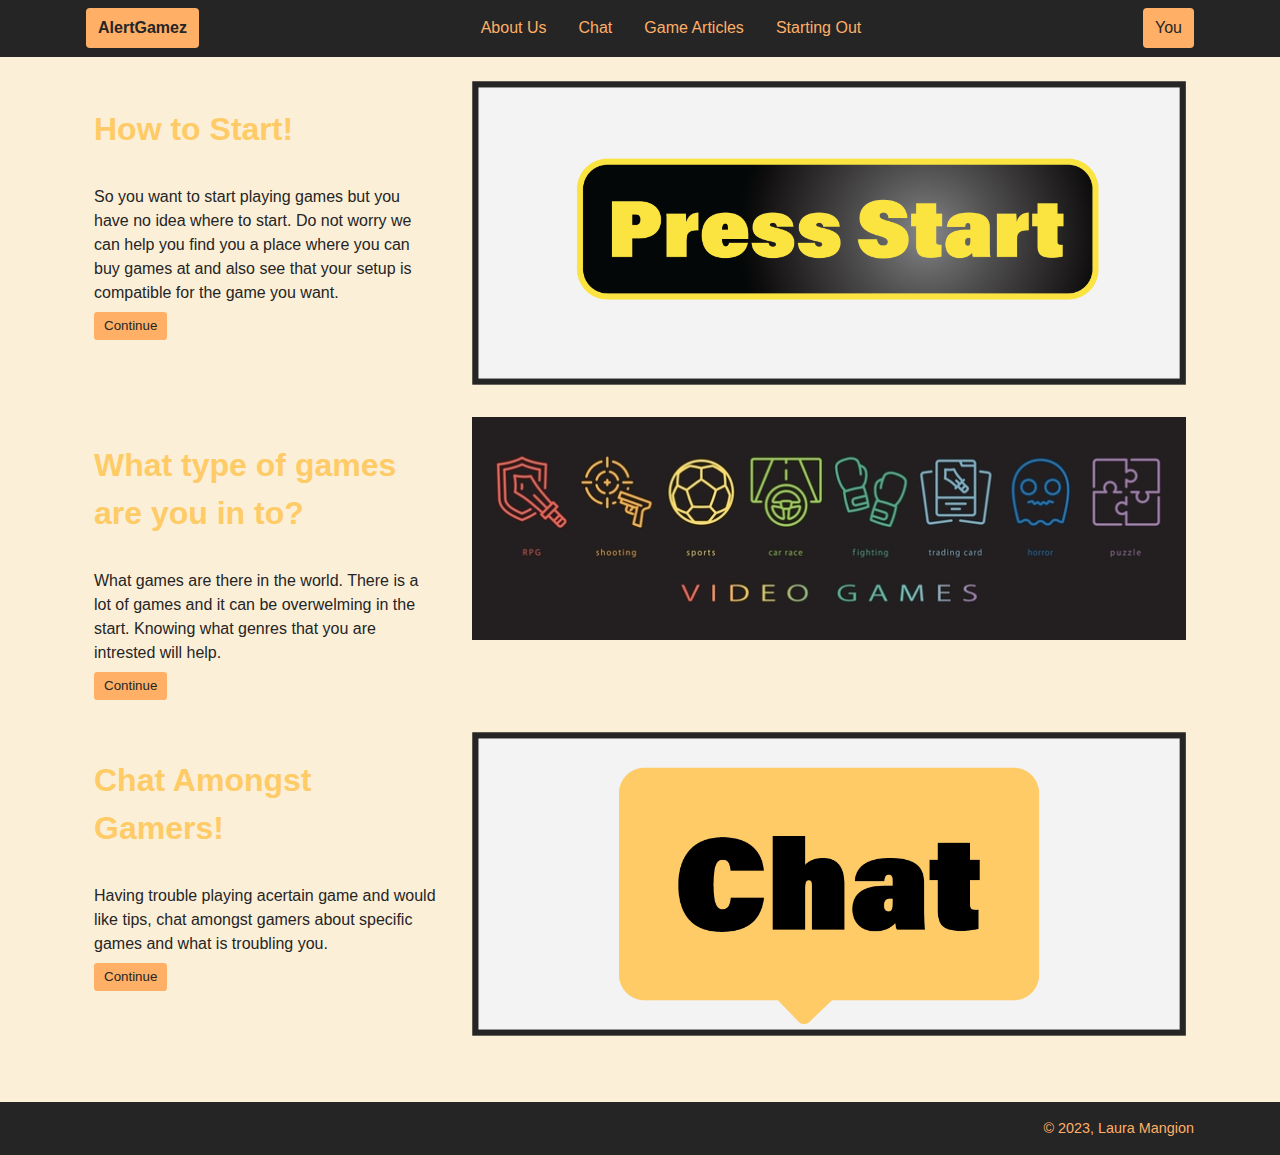
<file: index.html>
<!DOCTYPE html>
<html lang="en">
<head>
    <meta charset="UTF-8">
    <meta name="viewport" content="width=device-width, initial-scale=1.0">
    <title>AlertGameZ</title>
    <link rel="stylesheet" href="assets/css/grid.css">
    <link rel="stylesheet" href="assets/css/style.css">
</head>
<body>
    <nav class="navbar">
        <div class="container">
            
            <a href="index.html" class="navbar-brand">AlertGamez</a> 
            <ul class="navbar-nav">
                <li class="nav-item">
                    <a href="about-us.html" class="nav-link">About Us</a>
                </li>
                <li class="nav-item">
                    <a href="chat.html" class="nav-link">Chat</a>
                </li>
                <li>
                    <a href="game-articles.html" class="nav-link">Game Articles</a>
                </li>
                <li>
                    <a href="starting-out.html" class="nav-link">Starting Out</a> 
                </li>
            </ul>
                       
            <a href="sign-in.html" class="sign-in">
                <!-- Clicklable icon -->
                You
            </a>
        </div>
    </nav>
    
    <main>
        <article>
            <div class="container">
                <div class="row">
                    <div class="col-4">
                        <h1>How to Start!</h1>
                        <p>So you want to start playing games but you have no idea where to start.
                            Do not worry we can help you find you a place where you can buy games at
                            and also see that your setup is compatible for the game you want.
                        </p>
                        <!-- needs to go to stating out page -->
                        <a href="starting-out.html">
                            <button class="button">Continue</button>
                        </a>
                    </div>
                    <div class="col-8">
                        <img src="assets/images/Start Up.png" alt="image" class="img-banner">
                    </div>
                </div>
                <div class="row">
                    <div class="col-4">
                        <h1>What type of games are you in to?</h1>
                        <p>What games are there in the world. There is a lot of games and it can be 
                            overwelming in the start. Knowing what genres that you are intrested will help.
                        </p>
                        <!--  go to game articles page -->
                        <a href="game-articles.html">
                            <button class="button">Continue</button>
                        </a>
                    </div>
                    <div class="col-8">
                        <img src="assets/images/Genres.jpg" alt="image" class="img-banner">
                    </div>
                </div>
                <div class="row">
                    <div class="col-4">
                        <h1>Chat Amongst Gamers!</h1>
                        <p>Having trouble playing acertain game and would like tips, 
                            chat amongst gamers about specific games and what is troubling you.
                        </p>
                        <!--  go to chat page -->
                        <a href="chat.html">
                            <button class="button">Continue</button>
                        </a>
                    </div>
                    <div class="col-8">
                        <img src="assets/images/Chatimg.png" alt="image" class="img-banner">
                    </div>
                    
                </div>
            </div>
        </article>
    </main> 
    <footer>
        <div class="container">
            &copy 2023, Laura Mangion
        </div>
    </footer>
</body>
</html>
</file>
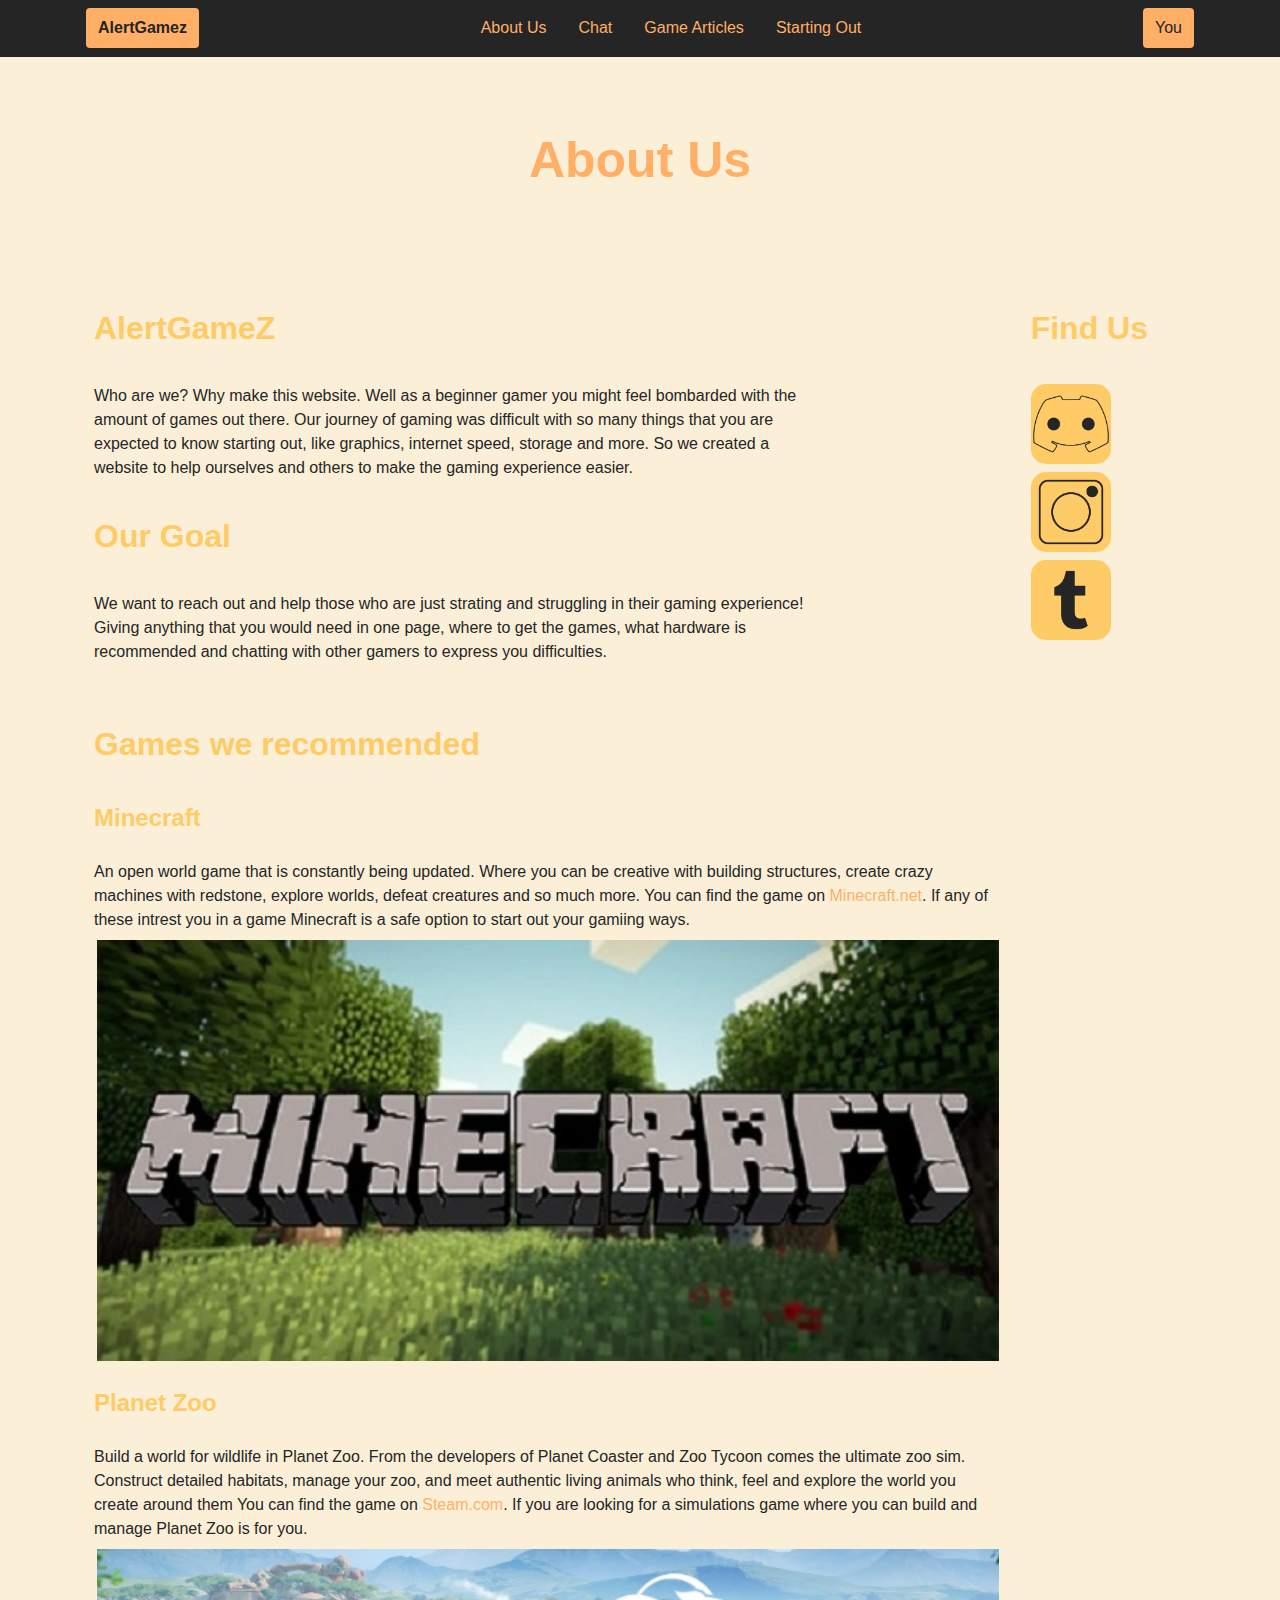
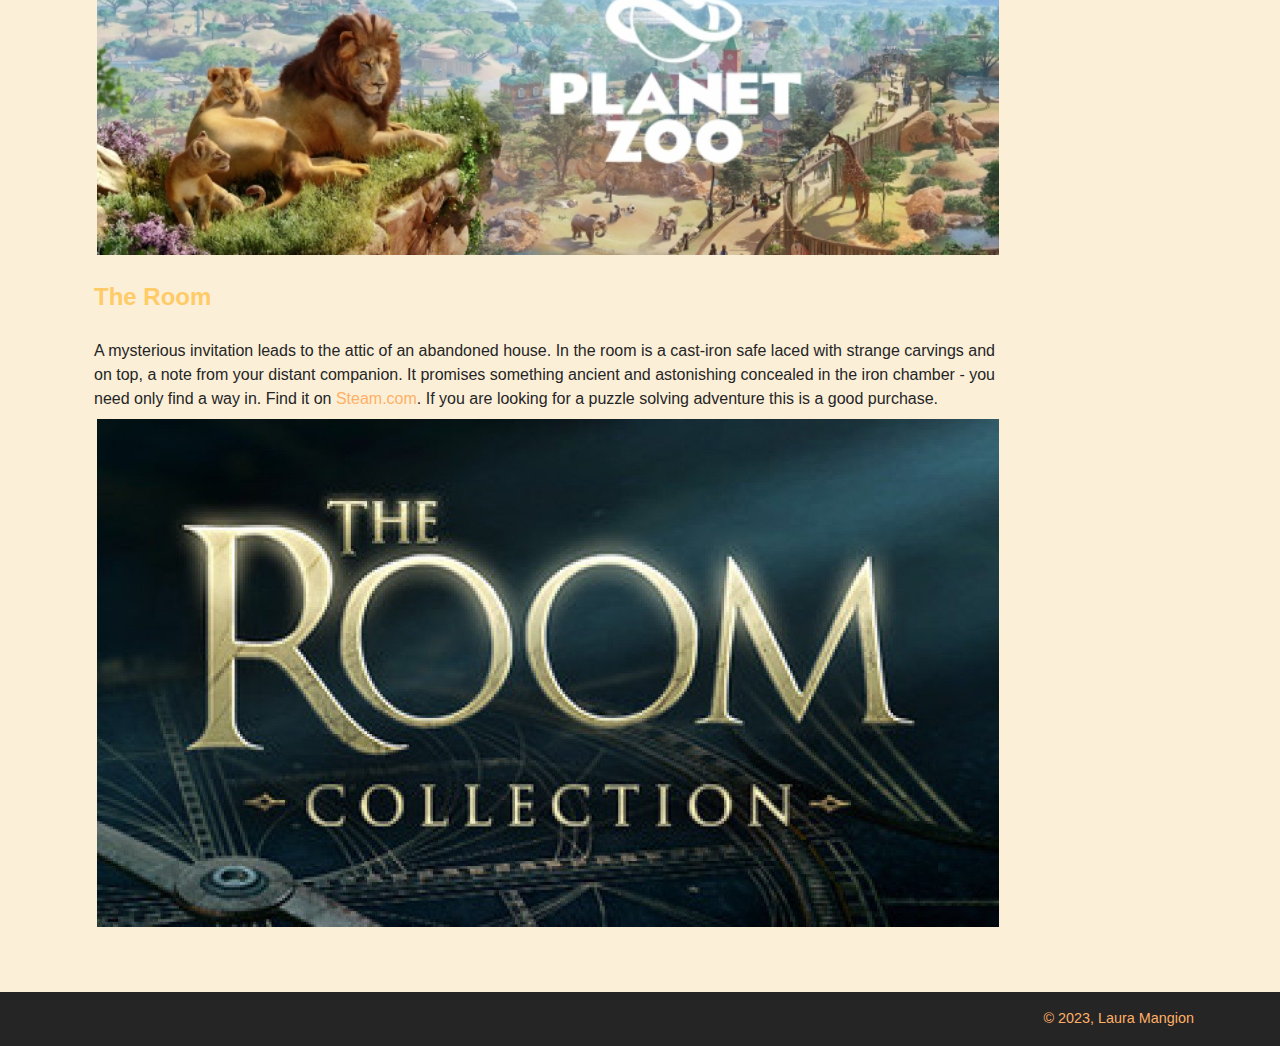
<file: about-us.html>
<!DOCTYPE html>
<html lang="en">
<head>
    <meta charset="UTF-8">
    <meta name="viewport" content="width=device-width, initial-scale=1.0">
    <title>About us</title>
    <link rel="stylesheet" href="assets/css/grid.css">
    <link rel="stylesheet" href="assets/css/style.css">
</head>
<body>
    <nav class="navbar">
        <div class="container">
           
            <a href="index.html" class="navbar-brand">AlertGamez</a> 
            <ul class="navbar-nav">
                <li class="nav-item">
                    <a href="about-us.html" class="nav-link">About Us</a>
                </li>
                <li class="nav-item">
                    <a href="chat.html" class="nav-link">Chat</a>
                </li>
                <li>
                    <a href="game-articles.html" class="nav-link">Game Articles</a>
                </li>
                <li>
                    <a href="starting-out.html" class="nav-link">Starting Out</a> 
                </li>
            </ul>
                       
            <a href="sign-in.html" class="sign-in">
                <!-- Clicklable icon -->
                You
            </a>
        </div>
    </nav>
    <main>
        <div class="container">
            <div class="row">
                <div class="col-12">
                    <header>About Us</header>
                </div>
            </div>
            <div class="row">
                <div class="col-8">
                    <h1>AlertGameZ</h1>
                    <p>Who are we? Why make this website. Well as a beginner gamer you might feel bombarded with the amount of games out there. 
                        Our journey of gaming was difficult with so many things that you are expected to know starting out, like graphics, internet speed, storage and more.
                        So we created a website to help ourselves and others to make the gaming experience easier.
                    </p>
                        <h1>Our Goal</h1>
                        <p>
                            We want to reach out and help those who are just strating and struggling in their gaming experience!
                            Giving anything that you would need in one page, where to get the games, 
                            what hardware is recommended and chatting with other gamers to express you difficulties.
                        </p>
                    </div>
                    <div class="col-2">
                        <!-- margin -->
                    </div>
                    <div class="col-2">
                        <h1>Find Us</h1>
                        <ul>
                            <li>
                                <a href="https://discord.com/">
                                    <img src="assets/images/Discord.png" alt="discord" class="icon-img">
                                </a>
                            </li>
                            <li>
                                <a href="https://www.instagram.com/">
                                    <img src="assets/images/Instagram.png" alt="instagram" class="icon-img">
                                </a>
                            </li>
                            <li>
                                <a href="https://www.tumblr.com/">
                                    <img src="assets/images/Tumblr.png" alt="tumblr" class="icon-img">
                                </a>
                            </li>
                        </ul>
                    </div>
                </div>
            </div>
            <div class="container">
                <div class="row">
                    <div class="col-10">
                        <h1>Games we recommended</h1>
                        <ul>
                            <li>
                                <h2>Minecraft</h2>
                                <p>An open world game that is constantly being updated. 
                                    Where you can be creative with building structures, create crazy machines with redstone,
                                    explore worlds, defeat creatures and so much more. You can find the game on <a href="https://www.minecraft.net/en-us/login?return_url=https%3A%2F%2Fwww.minecraft.net%2Fen-us%2Fmsaprofile%2Fmygames">Minecraft.net</a>.
                                    If any of these intrest you in a game Minecraft is a safe option to start out your gamiing ways.
                                </p>
                                <a href="https://www.minecraft.net/en-us"><img src="assets/images/minecraft-banner.webp" alt="Minecraft Banner" class="img-banner"></a>
                            </li>
                            <li>
                                <h2>Planet Zoo</h2>
                                <p>Build a world for wildlife in Planet Zoo. From the developers of Planet Coaster and Zoo Tycoon comes the ultimate zoo sim. Construct detailed habitats, manage your zoo, 
                                    and meet authentic living animals who think, feel and explore the world you create around them You can find the game on <a href="https://store.steampowered.com/app/703080/Planet_Zoo/?l=english">Steam.com</a>.
                                    If you are looking for a simulations game where you can build and manage Planet Zoo is for you.
                                </p>
                                <a href="https://www.planetzoogame.com/"><img src="assets/images/Planet-Zoo-Banner.jpg" alt="Planet Zoo Banner" class="img-banner"></a>
                            </li>
                            <li>
                                <h2>The Room</h2>
                                <p>A mysterious invitation leads to the attic of an abandoned house. In the room is a cast-iron safe laced with strange carvings and on top, a note from your distant companion. 
                                    It promises something ancient and astonishing concealed in the iron chamber - you need only find a way in. Find it on <a href="https://store.steampowered.com/bundle/20773/The_Room_Collection/">Steam.com</a>.
                                    If you are looking for a puzzle solving adventure this is a good purchase.
                                </p>
                                <a href="https://store.steampowered.com/bundle/20773/The_Room_Collection/"><img src="assets/images/the-room-banner.jpg" alt="The Room Banner" class="img-banner"></a>
                            </li>
                        </ul>
                    </div>
                </div>
            </div>
        </main>
        <footer>
            <div class="container">
                &copy 2023, Laura Mangion
            </div>
        </footer>
    </body>
    </html>
</file>
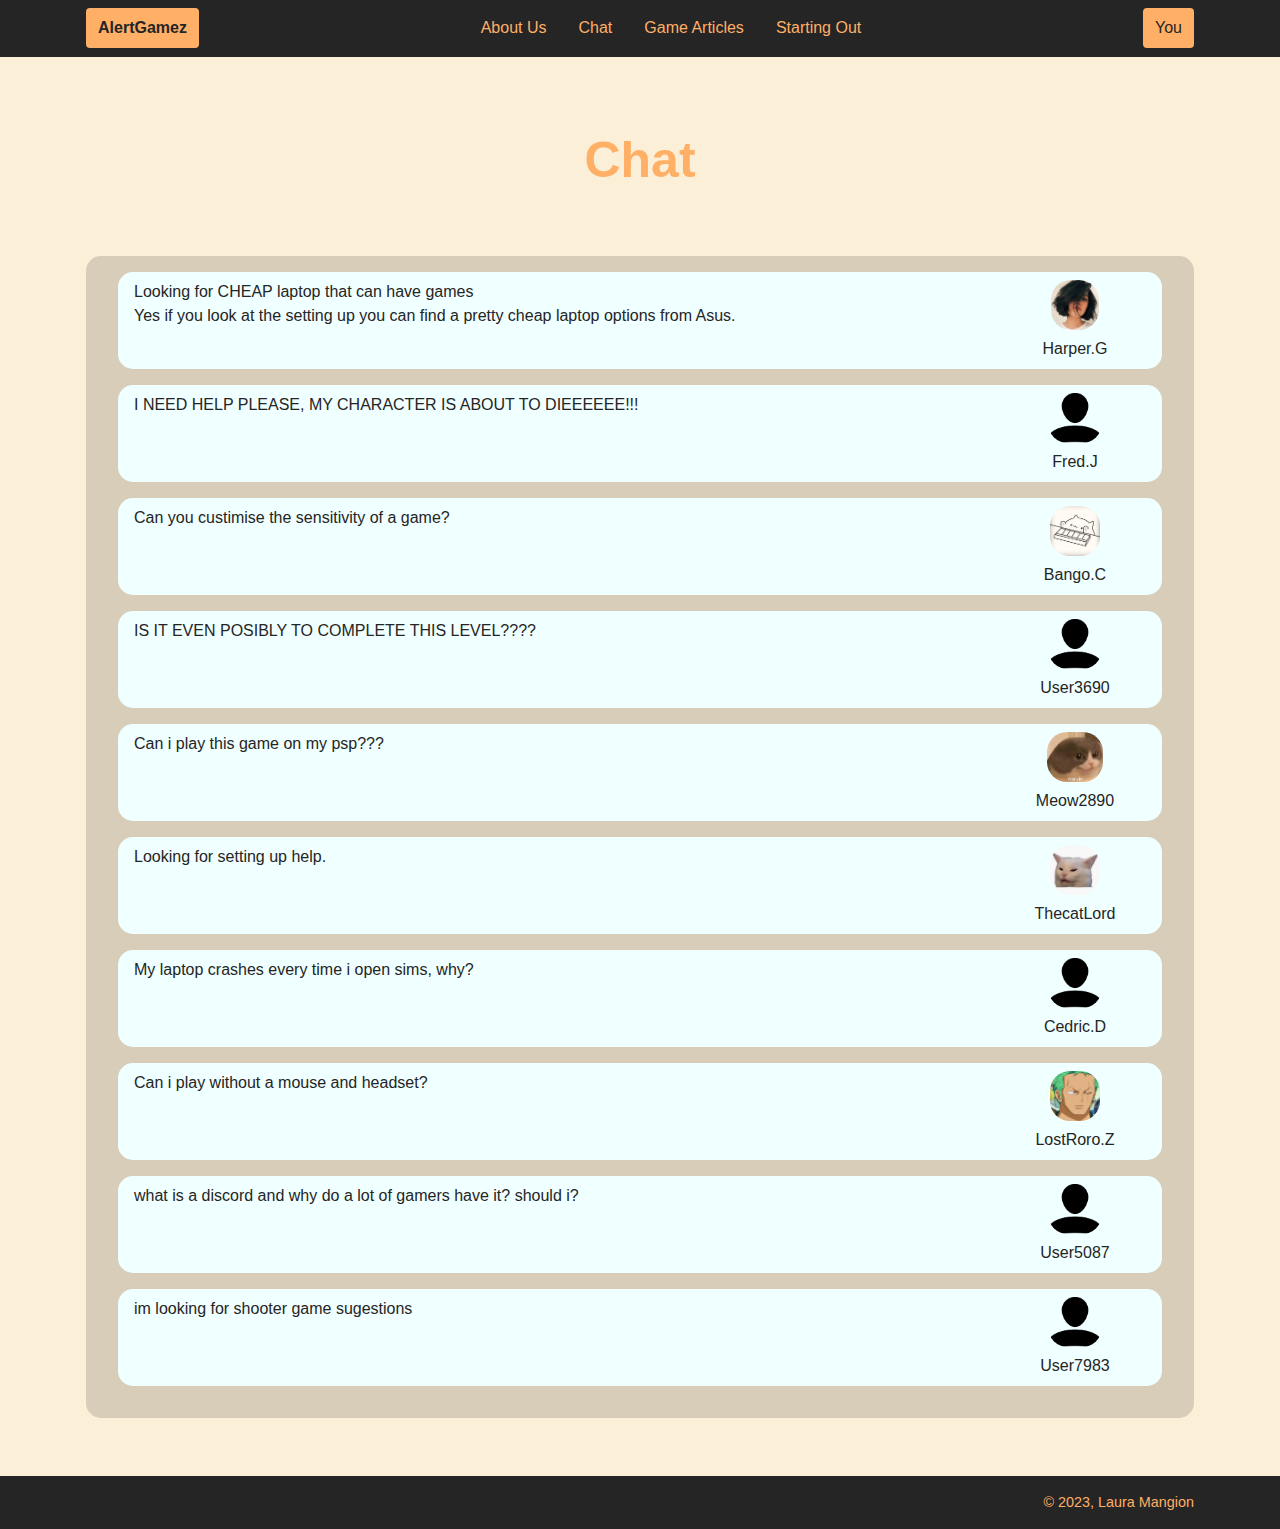
<file: chat.html>
<!DOCTYPE html>
<html lang="en">
<head>
    <meta charset="UTF-8">
    <meta name="viewport" content="width=device-width, initial-scale=1.0">
    <title>Chat</title>
    <link rel="stylesheet" href="assets/css/style.css">
    <link rel="stylesheet" href="assets/css/grid.css">
</head>
<body>
    <nav class="navbar">
        <div class="container">
            
            <a href="index.html" class="navbar-brand">AlertGamez</a> 
            <ul class="navbar-nav">
                <li class="nav-item">
                    <a href="about-us.html" class="nav-link">About Us</a>
                </li>
                <li class="nav-item">
                    <a href="chat.html" class="nav-link">Chat</a>
                </li>
                <li>
                    <a href="game-articles.html" class="nav-link">Game Articles</a>
                </li>
                <li>
                    <a href="starting-out.html" class="nav-link">Starting Out</a> 
                </li>
            </ul>
                       
            <a href="sign-in.html" class="sign-in">
                <!-- Clicklable icon -->
                You
            </a>
        </div>
    </nav>
    <main>
        <div class="container">
            <div class="row">
                <div class="col-12">
                    <header>Chat</header>
                </div>
            </div>
            <div class="chat-body">
                <div class="row message">
                    <div class="col-10 message-content">
                        <p>Looking for CHEAP laptop that can have games <br>
                        Yes if you look at the setting up you can find a pretty cheap laptop options from Asus.</p>
                        
                    </div>

                    <div class="col-2 user-info">
                        <img src="./assets/images/user-1.jpg" alt="User 1">
                        <p class="user-name">Harper.G</p>
                    </div>
                </div>
                <div class="row message">
                    <div class="col-10 message-content">
                        <p>I NEED HELP PLEASE, MY CHARACTER IS ABOUT TO DIEEEEEE!!!</p>
                    </div>
                    <div class="col-2 user-info">
                        <img src="assets/images/user-icon.png" alt="User 2">
                        <p class="user-name">Fred.J</p>
                    </div>
                </div>
                <div class="row message">
                    <div class="col-10 message-content">
                        <p>Can you custimise the sensitivity of a game?</p>
                    </div>
                    <div class="col-2 user-info">
                        <img src="assets/images/bango.jpg" alt="User 3">
                        <p class="user-name">Bango.C</p>
                    </div>
                </div>
                <div class="row message">
                    <div class="col-10 message-content">
                        <p>IS IT EVEN POSIBLY TO COMPLETE THIS LEVEL????</p>
                    </div>
                    <div class="col-2 user-info">
                        <img src="assets/images/user-icon.png" alt="User 4">
                        <p class="user-name">User3690</p>
                    </div>
                </div>
                <div class="row message">
                    <div class="col-10 message-content">
                        <p>Can i play this game on my psp???</p>
                    </div>
                    <div class="col-2 user-info">
                        <img src="assets/images/user-2.webp" alt="User 5">
                        <p class="user-name">Meow2890</p>
                    </div>
                </div>
                <div class="row message">
                    <div class="col-10 message-content">
                        <p>Looking for setting up help.</p>
                    </div>
                    <div class="col-2 user-info">
                        <img src="assets/images/user-3.jpg" alt="User 6">
                        <p class="user-name">ThecatLord</p>
                    </div>
                </div>
                <div class="row message">
                    <div class="col-10 message-content">
                        <p>My laptop crashes every time i open sims, why?</p>
                    </div>
                    <div class="col-2 user-info">
                        <img src="assets/images/user-icon.png" alt="User 7">
                        <p class="user-name">Cedric.D</p>
                    </div>
                </div>
                <div class="row message">
                    <div class="col-10 message-content">
                        <p>Can i play without a mouse and headset?</p>
                    </div>
                    <div class="col-2 user-info">
                        <img src="assets/images/zoro.webp" alt="User 8">
                        <p class="user-name">LostRoro.Z</p>
                    </div>
                </div>
                <div class="row message">
                    <div class="col-10 message-content">
                        <p>what is a discord and why do a lot of gamers have it? should i?</p>
                    </div>
                    <div class="col-2 user-info">
                        <img src="assets/images/user-icon.png" alt="User 9">
                        <p class="user-name">User5087</p>
                    </div>
                </div>
                <div class="row message">
                    <div class="col-10 message-content">
                        <p>im looking for shooter game sugestions</p>
                    </div>
                    <div class="col-2 user-info">
                        <img src="assets/images/user-icon.png" alt="User 10">
                        <p class="user-name">User7983</p>
                    </div>
                </div>
            </div>
        </div>   
    </main>
    <footer>
        <div class="container">
            &copy 2023, Laura Mangion
        </div>
    </footer>
</body>
</html>
</file>
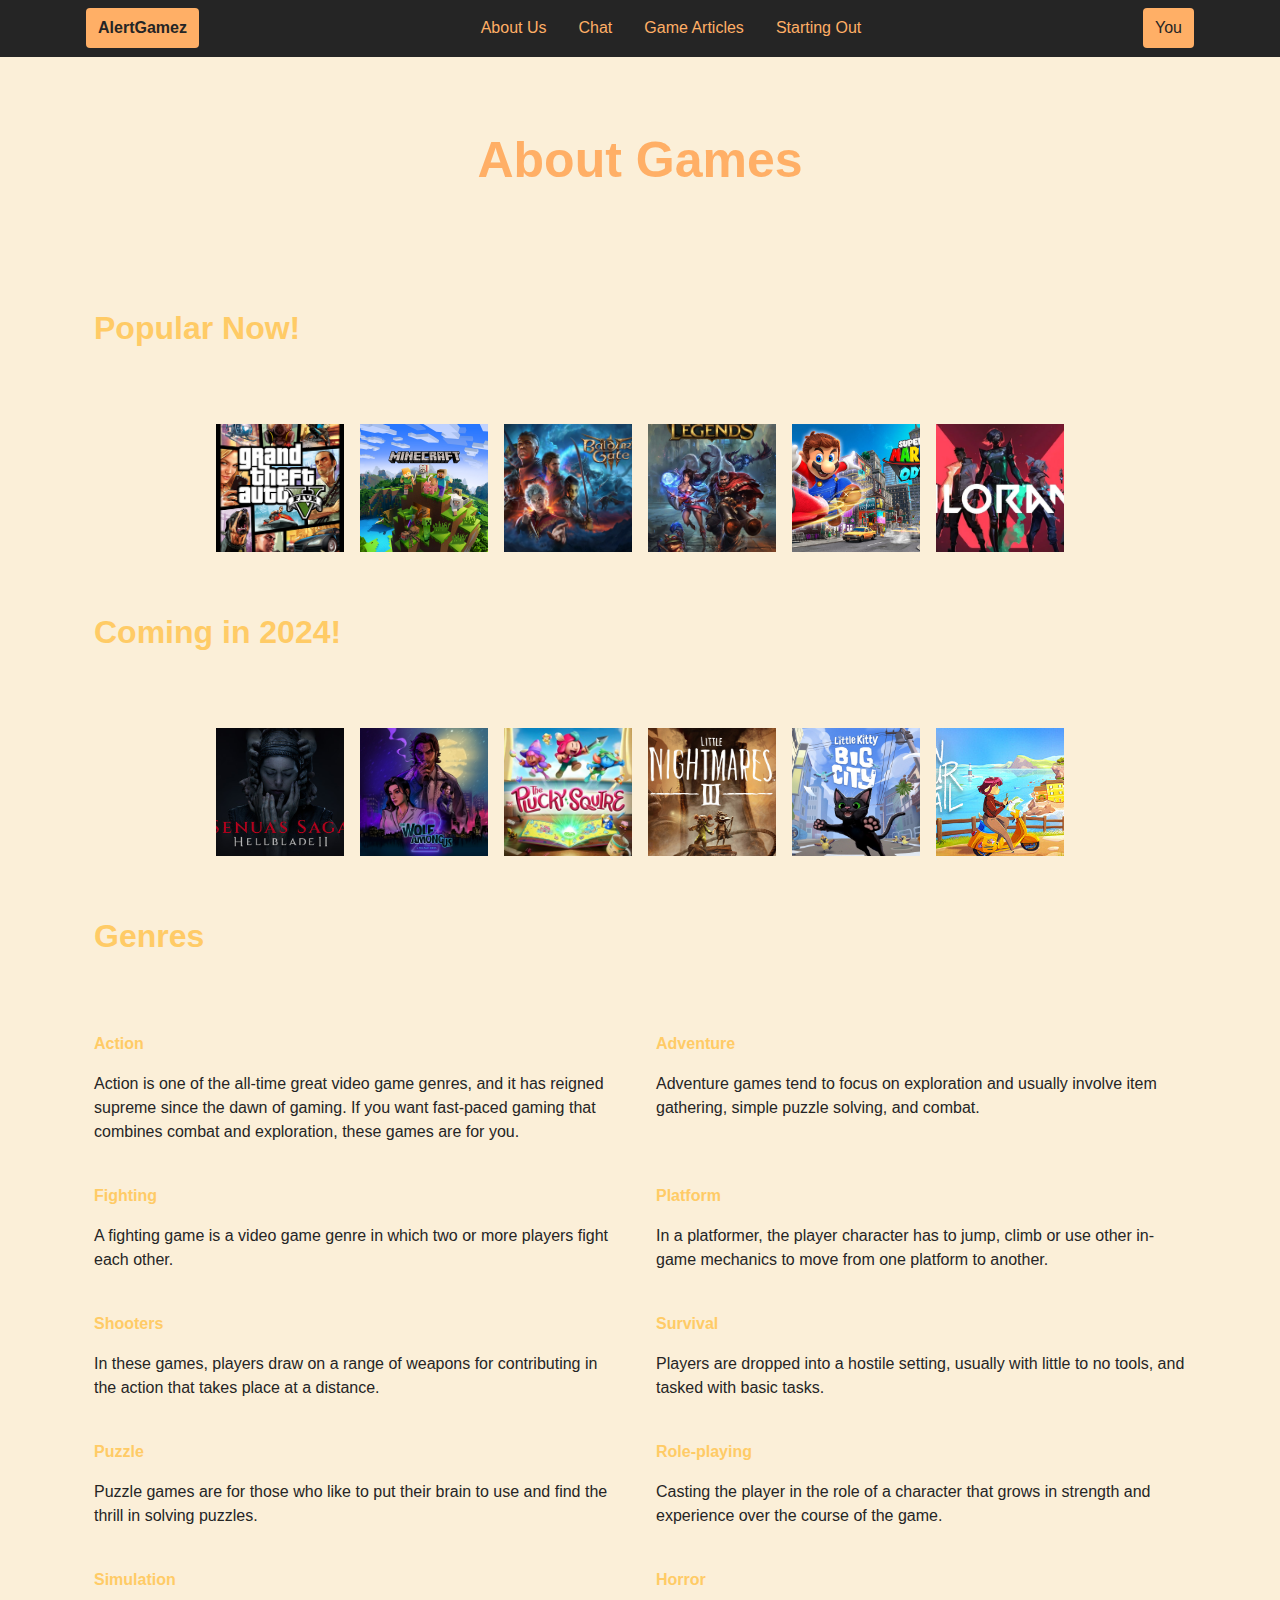
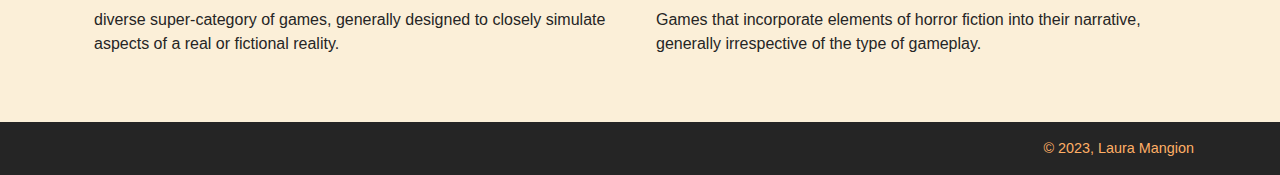
<file: game-articles.html>
<!DOCTYPE html>
<html lang="en">
<head>
    <meta charset="UTF-8">
    <meta name="viewport" content="width=device-width, initial-scale=1.0">
    <title>Game Articles</title>
    <link rel="stylesheet" href="assets/css/grid.css">
    <link rel="stylesheet" href="assets/css/style.css">
</head>
<body>
    <nav class="navbar">
        <div class="container">
            
            <a href="index.html" class="navbar-brand">AlertGamez</a> 
            <ul class="navbar-nav">
                <li class="nav-item">
                    <a href="about-us.html" class="nav-link">About Us</a>
                </li>
                <li class="nav-item">
                    <a href="chat.html" class="nav-link">Chat</a>
                </li>
                <li>
                    <a href="game-articles.html" class="nav-link">Game Articles</a>
                </li>
                <li>
                    <a href="starting-out.html" class="nav-link">Starting Out</a> 
                </li>
            </ul>
            
            <a href="sign-in.html" class="sign-in">
                <!-- Clicklable icon -->
                You
            </a>
        </div>
    </nav>
    <!-- visual list of populara games -->
    <div class="container">
        <div class="row">
            <div class="col-12">
                <header>About Games</header>
            </div>
        </div>
        <div class="row">
            <div class="col-12">
                <h1>Popular Now!</h1>
            </div> 
        </div>
        
        <div class="row">
            <div class="col-12">
                
                <!-- Start of Gallery Navigation -->
                <ul class="gallery-nav">
                    <li class="nav-item">
                        <a href="#gta5" class="nav-link">
                            <div class="nav-img" style="background-image: url(assets/images/gta5.png)"></div>
                        </a>
                    </li>
                    <li class="nav-item">
                        <a href="#minecraft" class="nav-link">
                            <div class="nav-img" style="background-image: url(assets/images/minecraft.webp)"></div>
                        </a>
                    </li>
                    <li class="nav-item">
                        <a href="#baldur" class="nav-link">
                            <div class="nav-img" style="background-image: url(assets/images/baldurs-gate.avif)"></div>
                        </a>
                    </li>
                    <li class="nav-item">
                        <a href="#league" class="nav-link">
                            <div class="nav-img" style="background-image: url(assets/images/league-of-legends.webp)"></div>
                        </a>
                    </li>
                    <li class="nav-item">
                        <a href="#mario" class="nav-link">
                            <div class="nav-img" style="background-image: url(assets/images/super-mario-odyssey.jpg)"></div>
                        </a>
                    </li>
                    <li class="nav-item">
                        <a href="#valorant" class="nav-link">
                            <div class="nav-img" style="background-image: url(assets/images/Valorant.webp)"></div>
                        </a>
                    </li>
                </ul>
                <!-- End of Gallery Navigation -->
            </div>
        </div>
    </div>
    
    
    <!-- Start of first Image -->
    <div class="gallery-overlay" id="gta5">
        <div class="gallery-content">
            <div class="gallery-item">
                <button class="gallery-close"><a href="game-articles.html">X</a></button>
                <img src="assets/images/gta5.png" alt="" class="gallery-image">
                <h3 class="caption">Grand Theft Auto V</h3>
                <p class="caption">Action adventure game developed by Rockstar North and developed by Rockstar Games. <br>
                    Available on: PlayStation 4, Xbox One, Computer <br>
                    Buy: 
                    <a href="https://store.steampowered.com/app/271590/Grand_Theft_Auto_V/">
                        Steam.com 
                    </a>, 
                    <a href="https://www.rockstargames.com/gta-v?info=order">
                        Rockstargames.com
                    </a>, 
                    <a href="https://www.xbox.com/en-GB/games/gta-v">
                        Xbox.com
                    </a>
                </p>
            </div>
        </div>
    </div>
    
    <!-- Start of second Image -->
    <div class="gallery-overlay" id="minecraft">
        <div class="gallery-content">
            <div class="gallery-item">
                <button class="gallery-close"><a href="game-articles.html">X</a></button>
                <img src="assets/images/minecraft.webp" alt="" class="gallery-image">
                <h3 class="caption">Minecraft</h3>
                <p class="caption">Pixelated procedurally generated, three-dimensional world with virtually infinite terrain made by Mojang. 
                    <br>Available on: Android, Xbox, Playstation, Computer, Nintendo <br>
                    Buy: 
                    <a href="https://www.minecraft.net/en-us/store/minecraft-deluxe-collection-pc">
                        Minecraft.net
                    </a>, 
                    <a href="https://www.xbox.com/en-GB/games/store/minecraft-for-windows/9nblggh2jhxj">
                        Xbox.com
                    </a>                    
                </p>
            </div>
        </div>
    </div>
    
    <!-- Start of third Image -->
    <div href="#" class="gallery-overlay" id="baldur">
        <div class="gallery-content">
            <div class="gallery-item">
                <button class="gallery-close"><a href="game-articles.html">X</a></button>
                <img src="assets/images/baldurs-gate.avif" alt="" class="gallery-image">
                <h3 class="caption">Baldur's Gate III</h3>
                <p class="caption">Gather your party, and return to the 
                    Forgotten Realms in a tale of fellowship and betrayal, sacrifice and survival, and the lure of absolute power developed by Larian studios <br>
                    Available on: Computer, PlayStation, Xbox <br>
                    Buy: 
                    <a href="https://store.steampowered.com/app/1086940/Baldurs_Gate_3/">
                        Steam.com 
                    </a>,
                    <a href="https://www.gog.com/game/baldurs_gate_iii?utm_campaign=partner_links&utm_medium=link&utm_source=Larian&r=true">
                        gog.com
                    </a>, 
                    <a href="https://store.playstation.com/en-gb/concept/10007460/?utm_source=web_page&utm_campaign=ongoing&utm_medium=buy_button">
                        Playstation.com
                    </a>
                </p>
            </div>
        </div>
    </div>
    
    <!-- Start of fourth Image -->
    <div href="#" class="gallery-overlay" id="league">
        <div class="gallery-content">
            <div class="gallery-item">
                <button class="gallery-close"><a href="game-articles.html">X</a></button>
                <img src="assets/images/league-of-legends.webp" alt="" class="gallery-image">
                <h3 class="caption">League of Legends</h3>
                <p class="caption">Multiplayer online battle arena video game developed and published by Riot Games. <br>
                    Available on: Computer <br>
                    Get: 
                    <a href="https://signup.leagueoflegends.com/en-gb/signup/index#/">
                        leagueoflegends.com</a>
                    </p>
                </div>
            </div>
        </div>
        
        <!-- Start of fifth Image -->
    <div href="#" class="gallery-overlay" id="mario">
            <div class="gallery-content">
                <div class="gallery-item">
                    <button class="gallery-close"><a href="game-articles.html">X</a></button>
                    <img src="assets/images/super-mario-odyssey.jpg" alt="" class="gallery-image">
                    <h3 class="caption">Super Mario Odyssey</h3>
                    <p class="caption">Mario will travel around the world aboard an airship known as the Odyssey. He can power up his ship and set off for 
                        new Kingdoms by collecting Power Moons. Who knows what wonderful destinations he’ll discover on his journey? <br>
                        Available on: Nintendo products <br>
                        Buy: 
                        <a href="https://www.nintendo.co.uk/Games/Nintendo-Switch-games/Super-Mario-Odyssey-1173332.html#game-disclaimer-anchor">
                            nintendo.co.uk
                        </a>
                    </p>
                </div>
            </div>
    </div>
        
        <!-- Start of sixth Image -->
    <div href="#" class="gallery-overlay" id="valorant">
            <div class="gallery-content">
                <div class="gallery-item">
                    <button class="gallery-close"><a href="game-articles.html">X</a></button>
                    <img src="assets/images/Valorant.webp" alt="" class="gallery-image">
                    <h3 class="caption">Valorant</h3>
                    <p class="caption">Valorant is a free-to-play first-person tactical hero shooter developed and published by Riot Games. <br>
                        Available on: Computer <br>
                        Get: 
                        <a href="https://playvalorant.com/en-gb/">
                            playvalorant.com</a>
                        </p>
                    </div>
                </div>
    </div>
    
    <!-- gallery two for games coming -->
    <div class="container">
                <div class="row">
                    <div class="col-12">
                        <h1>Coming in 2024!</h1>
                    </div> 
                </div>
                
                <div class="row">
                    <div class="col-12">
                        
                        <!-- Start of Gallery Navigation -->
                        <ul class="gallery-nav">
                            <li class="nav-item">
                                <a href="#hellblade-2" class="nav-link">
                                    <div class="nav-img" style="background-image: url(assets/images/hellblade2.jpg)"></div>
                                </a>
                            </li>
                            <li class="nav-item">
                                <a href="#wolf-us2" class="nav-link">
                                    <div class="nav-img" style="background-image: url(assets/images/wolf-us2.jpg)"></div>
                                </a>
                            </li>
                            <li class="nav-item">
                                <a href="#squire" class="nav-link">
                                    <div class="nav-img" style="background-image: url(assets/images/squire.jpg)"></div>
                                </a>
                            </li>
                            <li class="nav-item">
                                <a href="#nightmare-3" class="nav-link">
                                    <div class="nav-img" style="background-image: url(assets/images/nightmares-3.jpg)"></div>
                                </a>
                            </li>
                            <li class="nav-item">
                                <a href="#kitty" class="nav-link">
                                    <div class="nav-img" style="background-image: url(assets/images/kitty.jpg)"></div>
                                </a>
                            </li>
                            <li class="nav-item">
                                <a href="#tail" class="nav-link">
                                    <div class="nav-img" style="background-image: url(assets/images/tail.jpg)"></div>
                                </a>
                            </li>
                        </ul>
                        <!-- End of Gallery Navigation -->
                    </div>
                </div>
    </div>

    <!-- Start of first Image -->
    <div href="#" class="gallery-overlay" id="hellblade-2">
        <div class="gallery-content">
            <div class="gallery-item">
                <button class="gallery-close"><a href="game-articles.html">X</a></button>
                <img src="assets/images/hellblade2.jpg" alt="" class="gallery-image">
                <h3 class="caption">Senua's Saga: Hellblade II</h3>
                <p class="caption">Upcoming action-adventure game developed by Ninja Theory and published Xbox Game Studios. <br>
                    Available on: Xbox One, Computer <br>
                    Buy: 
                    <a href="https://store.steampowered.com/app/2461850/Senuas_Saga_Hellblade_II/">
                    Steam.com</a>,
                    <a href="https://www.xbox.com/en-US/games/senuas-saga-hellblade-II">
                    Xbox.com</a>
                </p>
            </div>
        </div>
    </div>
    <!-- second image -->
    <div href="#" class="gallery-overlay" id="wolf-us2">
        <div class="gallery-content">
            <div class="gallery-item">
                <button class="gallery-close"><a href="game-articles.html">X</a></button>
                <img src="assets/images/wolf-us2.jpg" alt="" class="gallery-image">
                <h3 class="caption">The Wolf Among Us 2</h3>
                <p class="caption">Upcoming episodic graphic adventure game being developed and published by Telltale Games. <br>
                    Available on: Xbox One, Computer, Playstation <br>
                    Buy: 
                    <a href="https://telltale.com/the-wolf-among-us-2/">
                    telltale.com</a>,
                    <a href="https://store.epicgames.com/en-US/p/the-wolf-among-us-2">
                    epicgames.com</a>
                </p>
            </div>
        </div>
    </div>
    <!-- third image -->
    <div href="#" class="gallery-overlay" id="squire">
        <div class="gallery-content">
            <div class="gallery-item">
                <button class="gallery-close"><a href="game-articles.html">X</a></button>
                <img src="assets/images/squire.jpg" alt="" class="gallery-image">
                <h3 class="caption">The Plucky Squire</h3>
                <p class="caption">Upcoming action-adventure video game developed by indie developer All Possible Futures and published by Devolver Digital. <br>
                Available on: Xbox One, Computer, Playstation, Nintendo <br>
                Buy: 
                <a href="https://store.steampowered.com/app/1627570/The_Plucky_Squire/">
                Steam.com</a>,
                <a href="https://thepluckysquire.com/">
                thepluckysquire.com</a>
                </p>
            </div>
        </div>
    </div>
    <!-- fourth game -->
    <div href="#" class="gallery-overlay" id="nightmare-3">
        <div class="gallery-content">
            <div class="gallery-item">
                <button class="gallery-close"><a href="game-articles.html">X</a></button>
                <img src="assets/images/nightmares-3.jpg" alt="" class="gallery-image">
                <h3 class="caption">Little Nightmares III</h3>
                <p class="caption">Upcoming puzzle-platform horror adventure video game developed by Supermassive Games. <br>
                    Available on: Xbox One, Computer, Playstation, Nintendo <br>
                    Buy: 
                    <a href="https://store.steampowered.com/app/1392860/Little_Nightmares_III/">
                    Steam.com</a>,
                    <a href="https://en.bandainamcoent.eu/little-nightmares/little-nightmares-iii">
                    bandainamcoent.eu</a>
                </p>
            </div>
        </div>
    </div>
    <!-- fifth image -->
    <div href="#" class="gallery-overlay" id="kitty">
        <div class="gallery-content">
            <div class="gallery-item">
                <button class="gallery-close"><a href="game-articles.html">X</a></button>
                <img src="assets/images/kitty.jpg" alt="" class="gallery-image">
                <h3 class="caption">Little Kitty, Big City</h3>
                <p class="caption">Upcoming adventure video game developed by American indie developer Double Dagger Studio. <br>
                    Available on: Xbox One, Computer, Nintendo <br>
                    Buy: 
                    <a href="https://store.steampowered.com/app/1177980/Little_Kitty_Big_City/">
                    Steam.com</a>,
                    <a href="https://www.nintendo.co.uk/Games/Nintendo-Switch-download-software/Little-Kitty-Big-City-2372180.html">
                    Nintendo.co.uk</a>
                </p>
            </div>
        </div>
    </div>
    <!-- sixth image -->
    <div href="#" class="gallery-overlay" id="tail">
        <div class="gallery-content">
            <div class="gallery-item">
                <button class="gallery-close"><a href="game-articles.html">X</a></button>
                <img src="assets/images/tail.jpg" alt="" class="gallery-image">
                <h3 class="caption">On Your Tail</h3>
                <p class="caption">Upcoming narrative mystery adventure life simulation video game developed by Italian indie studio Memorable Games. <br>
                    Available on: Computer, Nintendo <br>
                    Buy: 
                    <a href="https://store.steampowered.com/app/2132560/On_Your_Tail/">
                    Steam.com</a>,
                    <a href="https://www.nintendo.co.uk/Games/Nintendo-Switch-download-software/On-Your-Tail--2478464.html">
                    Nintendo.co.uk</a>
                </p>
            </div>
        </div>
    </div>
                                        
    <div class="container">
        <div class="row">
            <div class="col-12">
                <h1>Genres</h1>
            </div>
        </div>
        <div class="row">
            <div class="col-6">
            <h4>Action</h4>
            <p>Action is one of the all-time great video game genres, and it has reigned supreme since the dawn of gaming. 
                If you want fast-paced gaming that combines combat and exploration, these games are for you.</p>
            </div>
            <div class="col-6">
                <h4>Adventure</h4>
                <p>Adventure games tend to focus on exploration and usually involve item gathering, simple puzzle solving, and combat.</p>
            </div>
        </div>
        <div class="row">
            <div class="col-6">
                <h4>Fighting</h4>
                <p>A fighting game is a video game genre in which two or more players fight each other.</p>
            </div>
            <div class="col-6">
                <h4>Platform</h4>
                <p>In a platformer, the player character has to jump, climb or use other in-game mechanics to move from one platform to another.</p>
            </div>
        </div>
        <div class="row">
            <div class="col-6">
                <h4>Shooters</h4>
                <p>In these games, players draw on a range of weapons for contributing in the action that takes place at a distance.</p>
            </div>
            <div class="col-6">
                <h4>Survival</h4>
                <p>Players are dropped into a hostile setting, usually with little to no tools, and tasked with basic tasks.</p>
            </div>
        </div>
        <div class="row">
            <div class="col-6">
                <h4>Puzzle</h4>
                <p>Puzzle games are for those who like to put their brain to use and find the thrill in solving puzzles.</p>
            </div>
            <div class="col-6">
                <h4>Role-playing</h4>
                <p>Casting the player in the role of a character that grows in strength and experience over the course of the game.</p>
            </div>
        </div>
        <div class="row">
            <div class="col-6">
                <h4>Simulation</h4>
                <p>diverse super-category of games, generally designed to closely simulate aspects of a real or fictional reality.</p>
            </div>
            <div class="col-6">
                <h4>Horror</h4>
                <p>Games that incorporate elements of horror fiction into their narrative, generally irrespective of the type of gameplay.</p>
            </div>
        </div>
    </div>

    <footer>
            <div class="container">
                &copy 2023, Laura Mangion
            </div>
    </footer> 

</body>
</html>
</file>
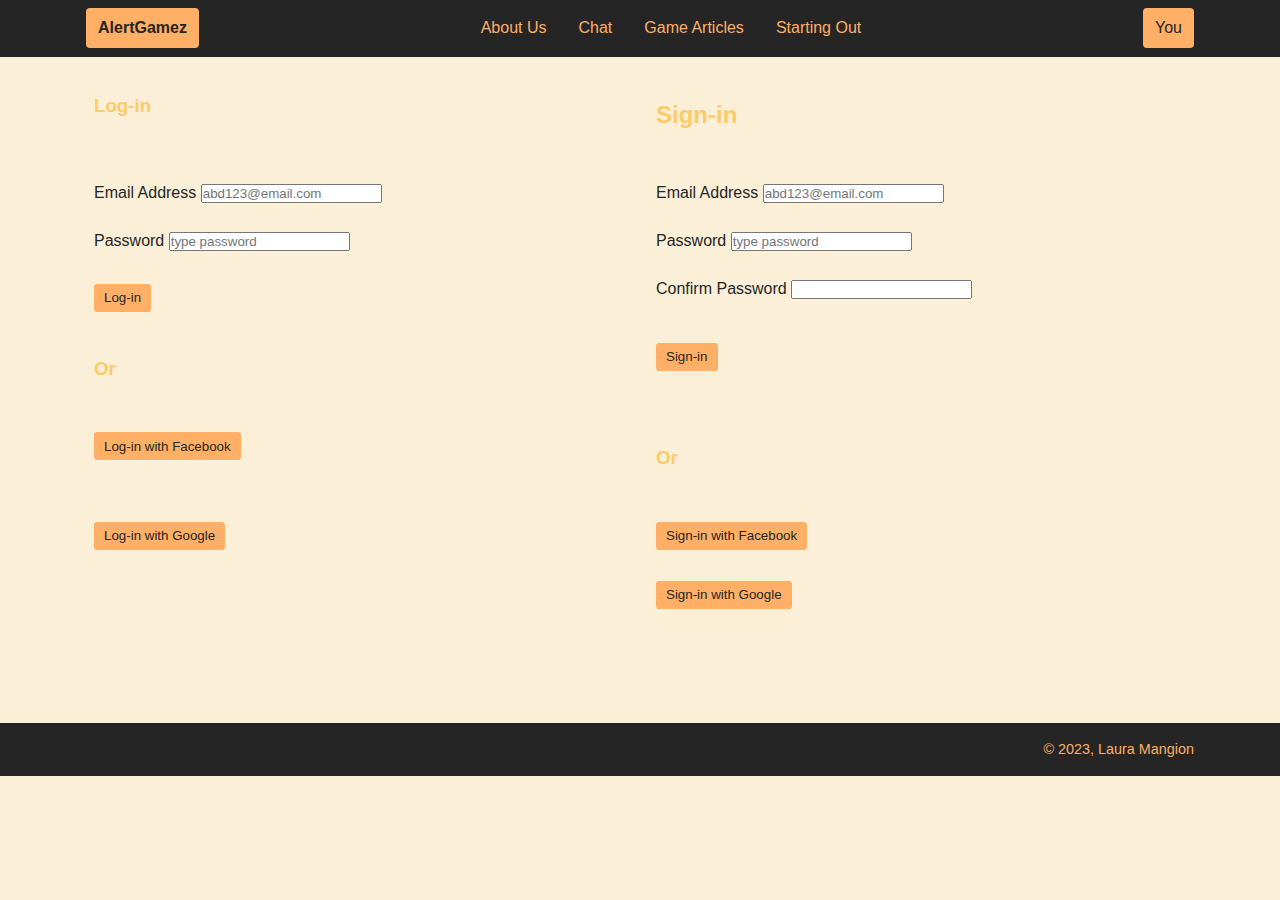
<file: sign-in.html>
<!DOCTYPE html>
<html lang="en">
<head>
    <meta charset="UTF-8">
    <meta name="viewport" content="width=device-width, initial-scale=1.0">
    <title>Sign in</title>
    <link rel="stylesheet" href="assets/css/grid.css">
    <link rel="stylesheet" href="assets/css/style.css">
</head>
<body>
    <nav class="navbar">
        <div class="container">
            
            <a href="index.html" class="navbar-brand">AlertGamez</a> 
            <ul class="navbar-nav">
                <li class="nav-item">
                    <a href="about-us.html" class="nav-link">About Us</a>
                </li>
                <li class="nav-item">
                    <a href="chat.html" class="nav-link">Chat</a>
                </li>
                <li>
                    <a href="game-articles.html" class="nav-link">Game Articles</a>
                </li>
                <li>
                    <a href="starting-out.html" class="nav-link">Starting Out</a> 
                </li>
            </ul>
            
            <a href="sign-in.html" class="sign-in">
                <!-- Clicklable icon -->
                You
            </a>
        </div>
    </nav>
    
    <div class="container">
        <div class="row">
            <div class="col-6">               
                <h3>Log-in</h3>                
            </div>
            <div class="col-6">               
                <h2>Sign-in</h2> 
            </div>
        </div>
        <div class="row">
            <div class="col-6">
                <label for="email-address-input">Email Address</label>
                <input type="email" id="email-address-input" name="email-address" placeholder="abd123@email.com">
            </div>
            <div class="col-6">
                <label for="email-address-input">Email Address</label>
                <input type="email" id="email-address-input" name="email-address" placeholder="abd123@email.com">
            </div>
        </div>
        <div class="row">
            <div class="col-6">
                <label for="password-input">Password</label>
                <input type="password" id="password-input" name="password" placeholder="type password">
            </div>
            <div class="col-6">
                <label for="password-input">Password</label>
                <input type="password" id="password-input" name="password" placeholder="type password">
            </div>
        </div>
        <div class="row">
            <div class="col-6">
                <button class="button">Log-in</button>
            </div>
            <div class="col-6">
                <label for="password-confirm">Confirm Password</label>
                <input type="password" id="password-confirm" name="confirm-password">
            </div>
        </div>
        <div class="row">
            <div class="col-6">
                <h3>Or</h3>
            </div>
            <div class="col-6">
                <button class="button">Sign-in</button>
            </div>
        </div>
        <div class="row">
            <div class="col-6">
                <a href="https://www.facebook.com/"><button class="button">Log-in with Facebook</button></a>
            </div>
            <div class="col-6">
                <h3>Or</h3>
            </div>
        </div>
        <div class="row">
            <div class="col-6">
                <a href="https://myaccount.google.com/"><button class="button">Log-in with Google</button></a>
            </div>
            <div class="col-6">
                <a href="https://www.facebook.com/"><button class="button">Sign-in with Facebook</button></a>
            </div>
        </div>
        <div class="row">
            <div class="col-6"></div>
            <div class="col-6">
                <a href="https://myaccount.google.com/"><button class="button">Sign-in with Google</button></a>
            </div>
        </div>
        <div class="row">
            <div class="col-12"></div>
        </div>          
        <div class="row">
            <div class="col-12"></div>
        </div>          
    </div>
    
    <footer>
        <div class="container">
            &copy 2023, Laura Mangion
        </div>
    </footer>
</body>
</html>
</file>
<file: assets/css/style.css>
/* TAGS */
/* Page links */
:root {
    --thumbnail-size: 8rem;
}

a{
    color: #ffaf66;
    text-decoration: none;
}

a:hover{
    color: #ffcb66;
}

/* Design */
body{
    background-color:#fbefd8;
    /* i would like the type to be lato */
    font-family: Arial, Helvetica, sans-serif;
    line-height: 1.5;
    color: #252525;
}

h1, h2, h3, h4, h5, h6{
    margin-top: 1em;
    margin-bottom: 1em;
    color: #ffcb66;
}

header{
    text-align: center;
    margin-top: 1em;
    color:#ffaf66;
    font-weight: bolder;
    font-size: 50px;
    margin-bottom: 1em;
}

ul{
    list-style: none;
    align-items: center;
}



/* Footer */
footer{
    text-align: right;
    background-color: #252525;
    color:#ffaf66;
    font-size: .9em;
    margin-top: 4em;
    padding: 1.11em 0;
}


/* CLASSES */

/* Sign in */
.sign-in{
    background-color: #ffaf66;
    color: #252525;
    border-radius: .25em;
    padding: .5em .75em;
}

.sign-in:hover{
    background-color: #ffcb66;
    color: #393939;
}

/* Navbar Class*/
.navbar-brand{
    background-color: #ffaf66;
    color: #252525;
    padding: .5em .75em;
    border-radius: .25em;
    font-weight: bold;
}
.navbar-brand:hover{
    background-color: #ffcb66;
    color: #393939;
}

.navbar{
    background-color: #252525;
    border-bottom: 1px solid #252525;
    padding: .5em;
}

.navbar-nav{
    display: flex;
    list-style: none;
    padding: 0;
}

.navbar-nav li{
    padding: .5em;
    margin: 0 .5em;
}

.navbar .container {
    display: flex;
    align-items: center;
    justify-content: space-between;
}

/* Button Class */
.button{
    margin-top: .5em;
    background-color: #ffb066;
    color: #252525;
    border: none;
    border-radius: .25em;
    padding: .5em .75em; 
}

.button:hover{
    background-color: #ffcb66;
    color: #616060;
}

/* Image Classes */
.rounded-image{
    display: block;
    align-items: center;
    width: 100%;
    height: auto;   
    border-radius: 8px;
}

a .img-banner{
    display: block;
    width: 100%;
    height: 35%;
    margin-top: .5em;
    padding-left: .2em;
}

.img-banner{
    display: block;
    width: 100%;
    margin-top: .5em;
    padding-left: .2em;
}

.icon-img{
    display: block;
    width: auto;
    margin-top: .5em;
    height: 5rem;
    border-radius: 15px;
}

/* Gallery */
.caption {
    color: #ffcb66; 
}

.gallery-nav{
    display: flex;
    list-style: none;
    margin: 1rem 0 0;
    padding: 0;
    justify-content: center;
}

.gallery-nav .nav-item{
    margin: 0 .5rem;
}

.gallery-nav .nav-img{
    background-position: center;
    background-repeat: no-repeat;
    background-size: cover;
    height: var(--thumbnail-size);
    width: var(--thumbnail-size);
}

.gallery-overlay{
    background-color: rgba(0, 0, 0, 0.75);
    height: 100%;
    left: 0;
    opacity: 0;
    pointer-events: none;
    position: fixed;
    top: 0;
    transition: opacity .2s ease;
    width: 100%;
}

.gallery-close{
    align-items: center;
    background-color: #000;
    border: 1px solid #555;
    border-radius: 100%;
    color: #fff;
    display: flex;
    font-weight: bold;
    height: 2rem;
    justify-content: center;
    position: absolute;
    right: -1rem;
    top:-1rem;
    width: 2rem;
}

.gallery-item{
    align-items: center;
    display: flex;
    flex-direction: column;
    height: 50%;
    justify-content: center;
    left: 50%;
    position: absolute;
    top: 50%;
    transform: translate(-50%, -50%);
    width: 50%;
}

.gallery-image{
    display: block;
    width: 60%;
    max-height: 100%;
}

.gallery-overlay:target{
    opacity: 1;
    pointer-events: all;
}

/* Chat Styling */


.chat-body{
    padding: 1em 2em;
    border-radius: 15px;
    background: #00000024;
}

.chat-body .row {
    background: azure;
    border-radius: 15px;
}

.message-content{
    margin: auto;
}

.user-info{
    padding: 1em;
    text-align: center;
    margin: auto;
}

.user-info img{
    border-radius: 20px;
    height: 50px;
}

.message{
    margin: 0em 0em 1em !important;
}
</file>
<file: assets/css/grid.css>
/* Css reset */
*{
    margin: 0;
    padding: 0;
    box-sizing: border-box;
}

.container{
    /*below is auto center aline for bigger items(margin auto)*/
    margin: auto;
    max-width: 1140px;
    /* em refers to the font size of something, rem ruth element */
    padding: 0 1rem;
}
/* seting up our row class only when we are in the container */
.container .row{
    /* telling the bowser to set the text in a flexible way */
    display: flex;
    flex-wrap: wrap;
    margin: .5rem -.5rem 0;
}
/* class*=col- is a command that will look cor any clas that starts col- */
.container .row [class*="col-"]{
    margin: 0 0.5rem;
    padding: .5rem;
}

.container .row .col-1{
    width: calc(1 / 12 * 100% - 1rem);
}

.container .row .col-2{
    width: calc(2 / 12 * 100% - 1rem);
}

.container .row .col-3{
    width: calc(3 / 12 * 100% - 1rem);
}

.container .row .col-4{
    width: calc(4 / 12 * 100% - 1rem);
}

.container .row .col-5{
    width: calc(5 / 12 * 100% - 1rem);
}

.container .row .col-6{
    width: calc(6 / 12 * 100% - 1rem);
}

.container .row .col-7{
    width: calc(7 / 12 * 100% - 1rem);
}

.container .row .col-8{
    width: calc(8 / 12 * 100% - 1rem);
}

.container .row .col-9{
    width: calc(9 / 12 * 100% - 1rem);
}

.container .row .col-10{
    width: calc(10 / 12 * 100% - 1rem);
}

.container .row .col-11{
    width: calc(11 / 12 * 100% - 1rem);
}

.container .row .col-12{
    width: calc(100% - 1rem);
}
</file>
